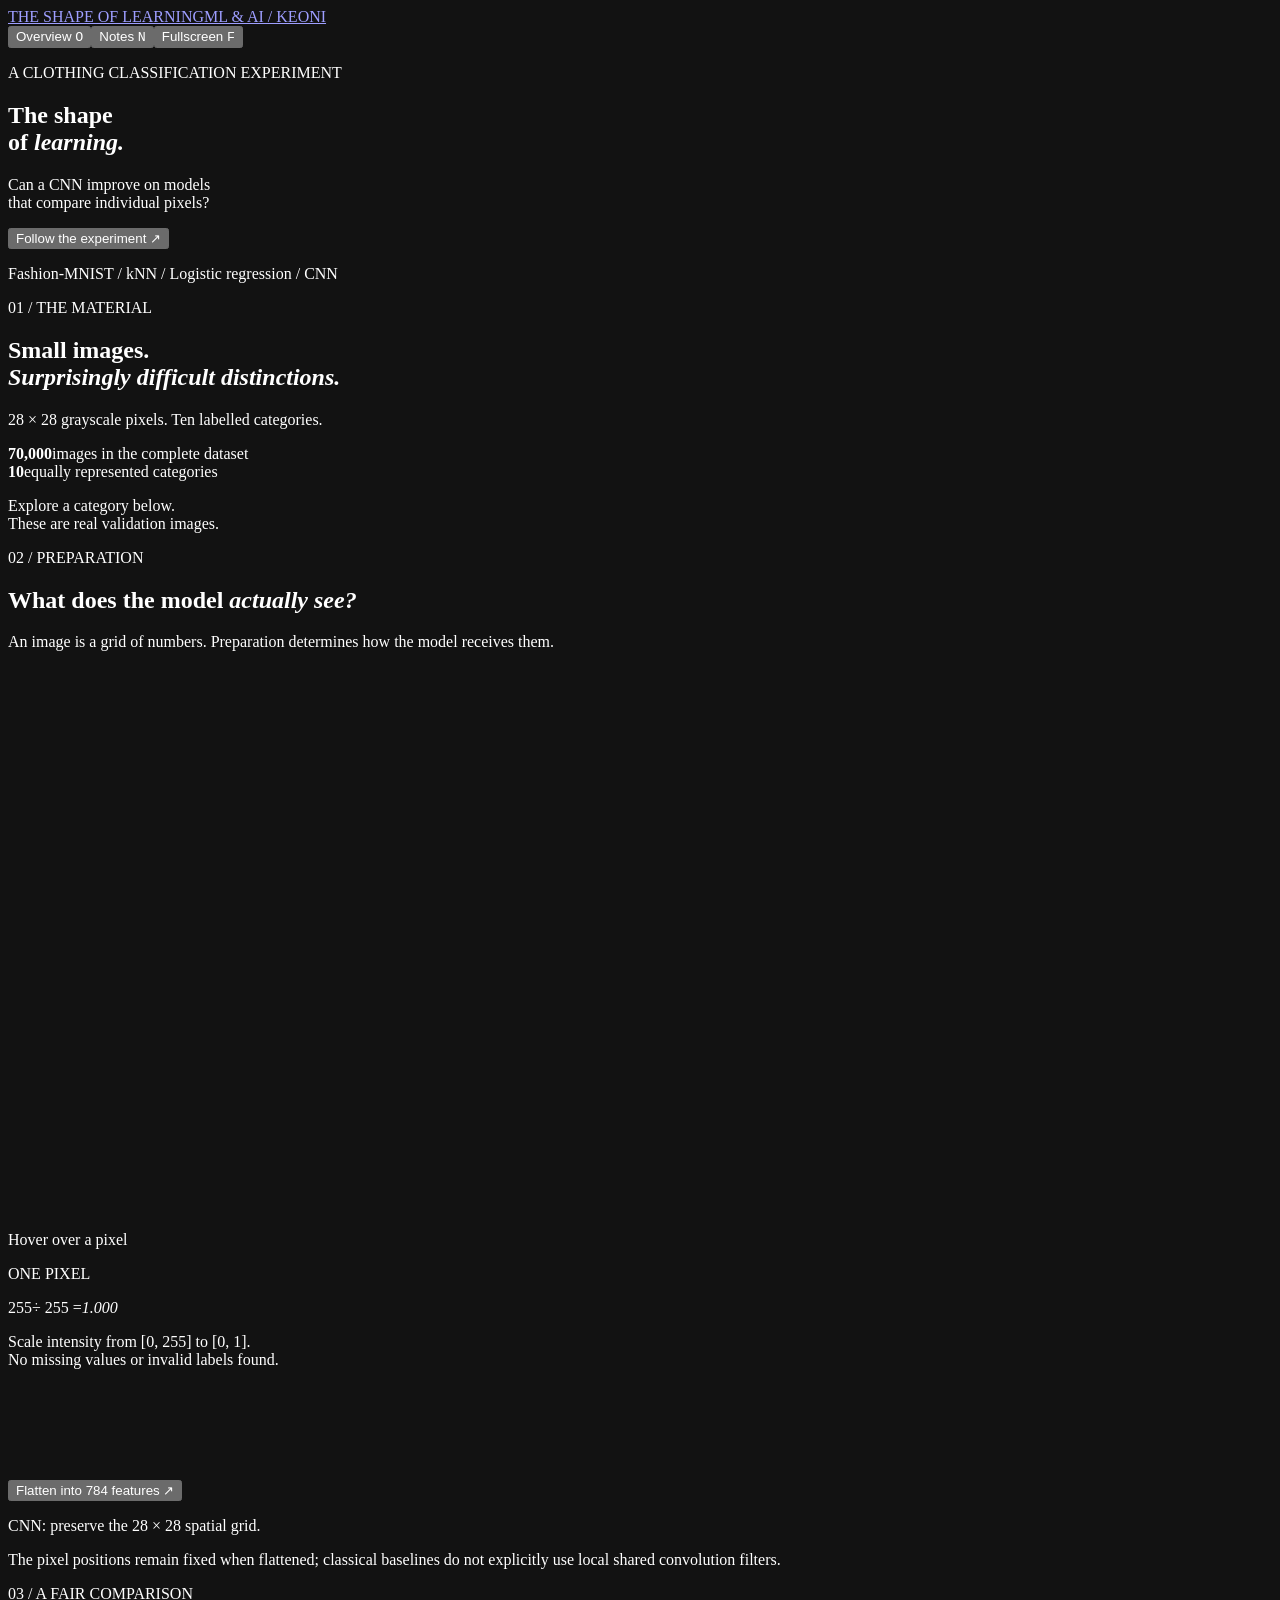
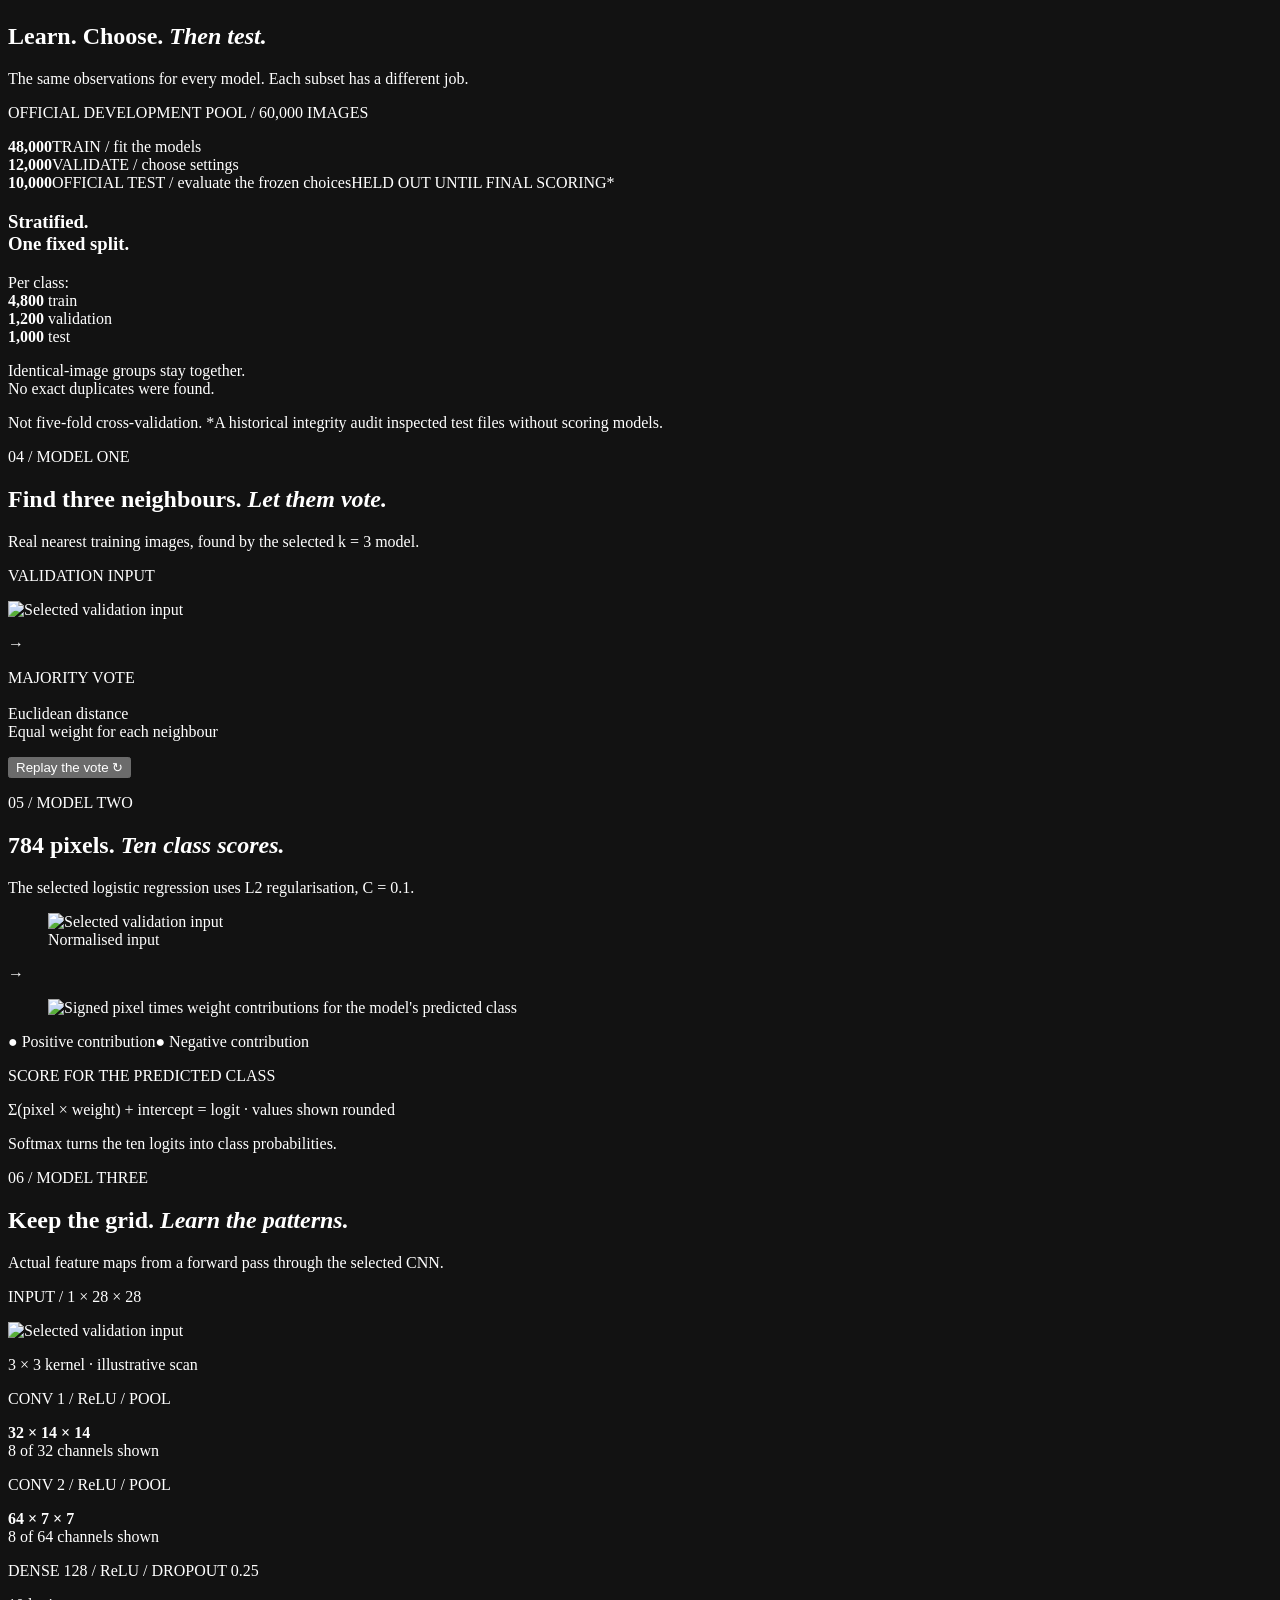
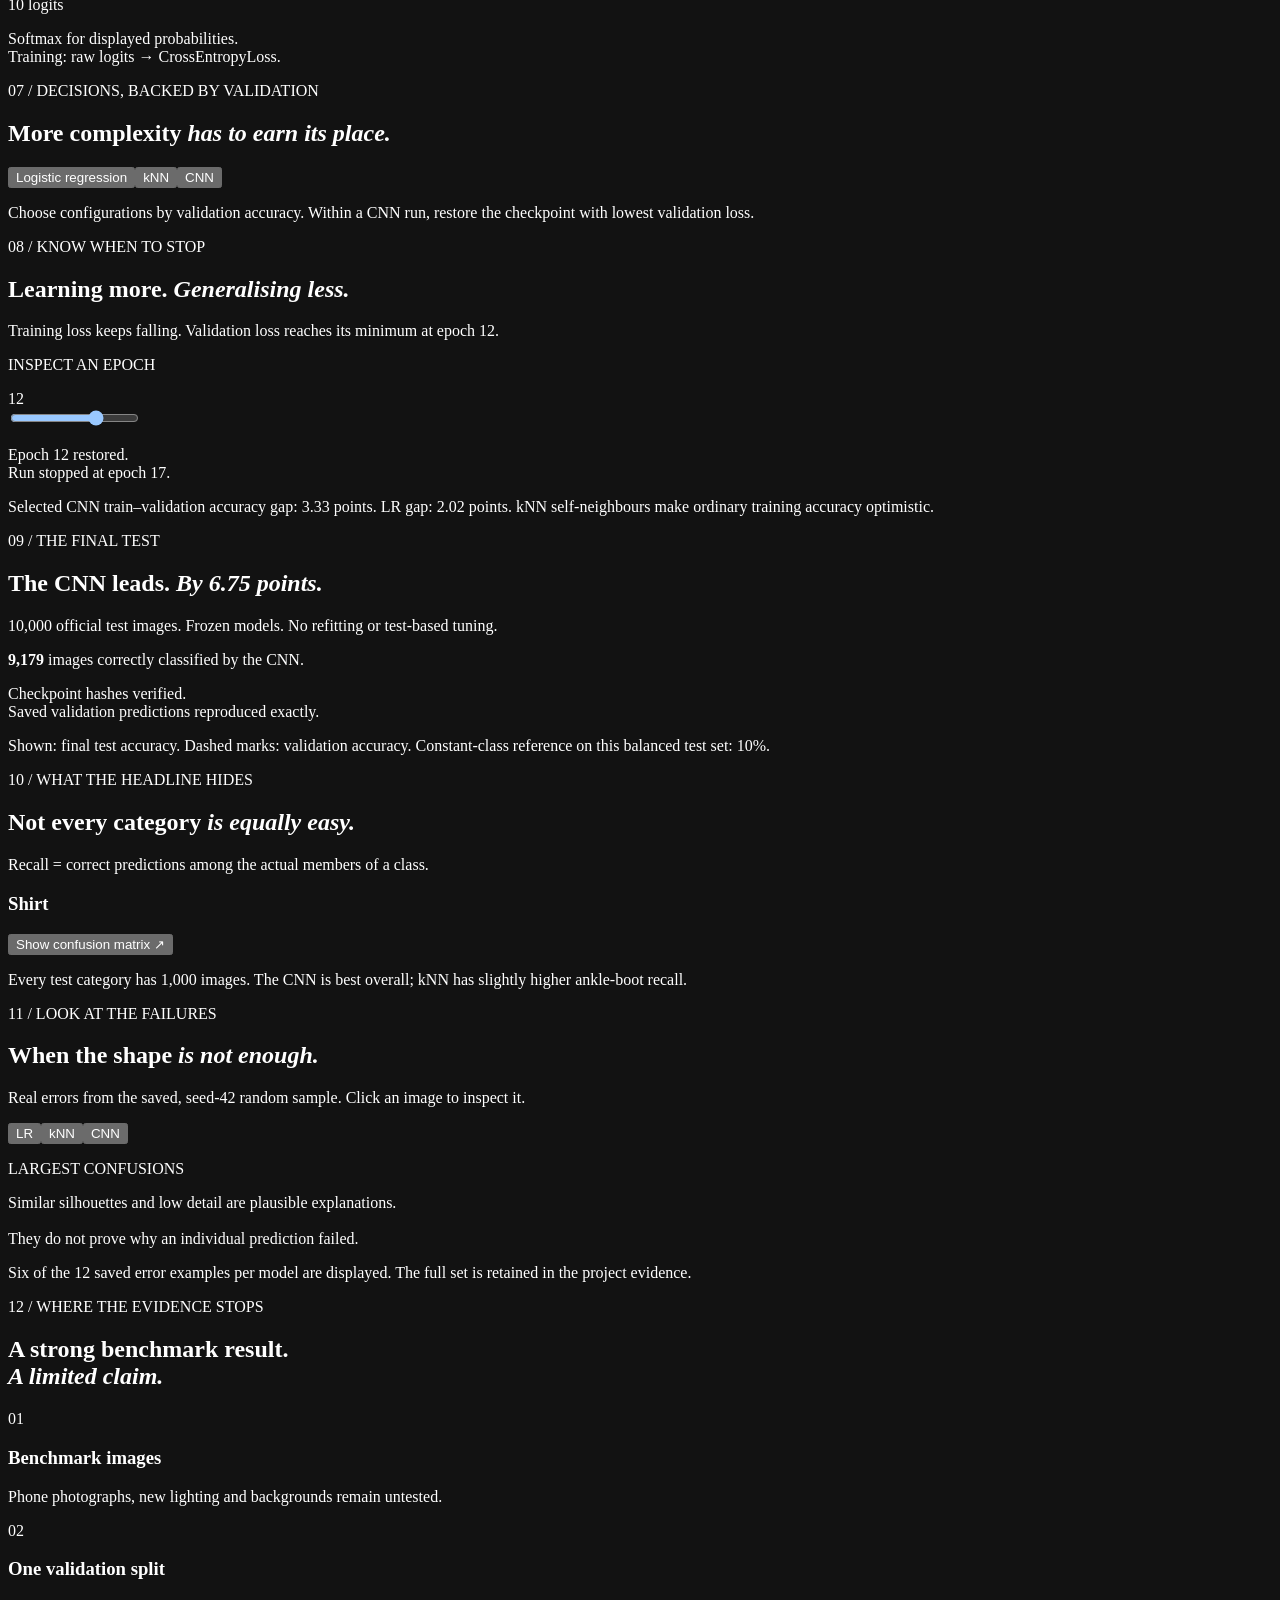
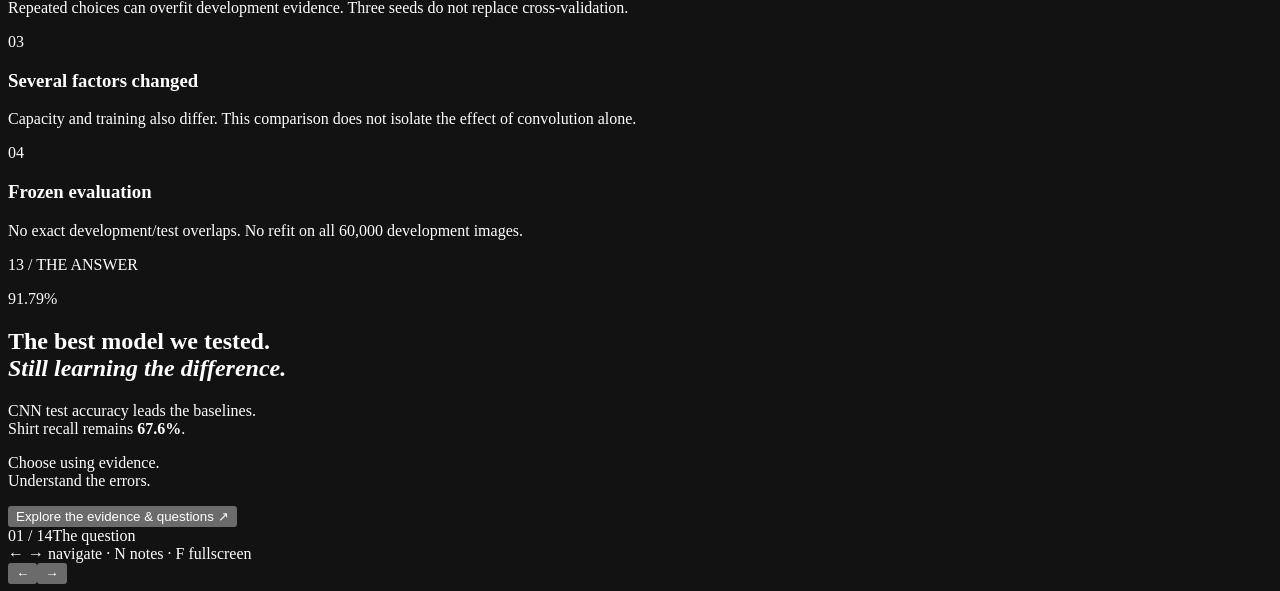
<file: presentation/html-v1/template.html>
<!doctype html>
<html lang="en">
<head>
<meta charset="utf-8"><meta name="viewport" content="width=device-width, initial-scale=1">
<meta name="color-scheme" content="dark">
<meta name="description" content="An interactive Fashion-MNIST project presentation, with real images and recorded outputs from kNN, logistic regression and a CNN.">
<title>The shape of learning — Fashion-MNIST</title>
<style>/* STYLES */</style>
</head>
<body>
<header class="masthead"><a href="#1" class="wordmark" aria-label="Return to the opening">THE SHAPE OF LEARNING<span>ML & AI / KEONI</span></a><div class="header-tools"><button id="overview-button" title="Scene overview (O)">Overview <kbd>O</kbd></button><button id="notes-button" title="Presenter notes (N)">Notes <kbd>N</kbd></button><button id="fullscreen-button" title="Fullscreen (F)">Fullscreen <kbd>F</kbd></button></div></header>
<main id="deck" aria-label="Project presentation">
<section class="scene hero" data-title="The question" data-time="50" aria-label="The question">
  <div class="hero-art" id="hero-art" aria-hidden="true"></div>
  <div class="hero-copy"><p class="eyebrow reveal">A CLOTHING CLASSIFICATION EXPERIMENT</p><h1 class="reveal">The shape<br>of <em>learning.</em></h1><p class="hero-question reveal">Can a CNN improve on models<br>that compare individual pixels?</p><button class="text-button reveal" data-next>Follow the experiment <span>↗</span></button></div>
  <p class="hero-foot">Fashion-MNIST / kNN / Logistic regression / CNN</p>
</section>
<section class="scene" data-title="The dataset" data-time="30" aria-label="The dataset">
  <div class="scene-heading"><p class="eyebrow">01 / THE MATERIAL</p><h2>Small images.<br><em>Surprisingly difficult distinctions.</em></h2><p>28 × 28 grayscale pixels. Ten labelled categories.</p></div>
  <div class="dataset-layout"><div class="dataset-wall" id="dataset-wall"></div><aside class="dataset-aside"><div class="stat"><strong>70,000</strong><span>images in the complete dataset</span></div><div class="stat"><strong>10</strong><span>equally represented categories</span></div><p>Explore a category below.<br>These are real validation images.</p></aside></div>
  <div class="class-selector" id="dataset-selector" aria-label="Dataset category"></div>
</section>
<section class="scene" data-title="Pixels and preprocessing" data-time="40" aria-label="Pixels and preprocessing">
  <div class="scene-heading"><p class="eyebrow">02 / PREPARATION</p><h2>What does the model <em>actually see?</em></h2><p>An image is a grid of numbers. Preparation determines how the model receives them.</p></div>
  <div class="pixels-layout"><div class="pixel-visual"><canvas id="pixel-canvas" width="560" height="560" aria-label="Enlarged validation image showing the 28 by 28 pixel grid"></canvas><div class="pixel-readout" id="pixel-readout">Hover over a pixel</div></div><div class="pixel-explanation"><p class="small-label">ONE PIXEL</p><div class="equation"><span id="pixel-raw">255</span><span class="operator">÷ 255 =</span><em id="pixel-scaled">1.000</em></div><p>Scale intensity from [0, 255] to [0, 1].<br>No missing values or invalid labels found.</p><div class="representation"><button id="representation-button" aria-pressed="false">Flatten into 784 features ↗</button><canvas id="vector-canvas" width="700" height="110" aria-label="784 normalised pixel values, arranged in row order"></canvas><p id="representation-label">CNN: preserve the 28 × 28 spatial grid.</p></div></div></div>
  <p class="scene-foot">The pixel positions remain fixed when flattened; classical baselines do not explicitly use local shared convolution filters.</p>
</section>
<section class="scene" data-title="The data split" data-time="40" aria-label="The data split">
  <div class="scene-heading"><p class="eyebrow">03 / A FAIR COMPARISON</p><h2>Learn. Choose. <em>Then test.</em></h2><p>The same observations for every model. Each subset has a different job.</p></div>
  <div class="split-layout"><div class="split-visual"><p class="small-label">OFFICIAL DEVELOPMENT POOL / 60,000 IMAGES</p><div class="split-track"><div class="train-track"><strong>48,000</strong><span>TRAIN / fit the models</span></div><div class="val-track"><strong>12,000</strong><span>VALIDATE / choose settings</span></div></div><div class="split-dots" id="split-dots" aria-hidden="true"></div><div class="test-track"><strong>10,000</strong><span>OFFICIAL TEST / evaluate the frozen choices</span><span class="test-lock">HELD OUT UNTIL FINAL SCORING*</span></div></div><aside class="split-aside"><h3>Stratified.<br>One fixed split.</h3><p>Per class:<br><b>4,800</b> train<br><b>1,200</b> validation<br><b>1,000</b> test</p><p>Identical-image groups stay together.<br>No exact duplicates were found.</p></aside></div>
  <p class="scene-foot">Not five-fold cross-validation. *A historical integrity audit inspected test files without scoring models.</p>
</section>
<section class="scene model-scene" data-title="kNN: a neighbourhood vote" data-time="65" aria-label="kNN model walkthrough">
  <div class="scene-heading"><p class="eyebrow">04 / MODEL ONE</p><h2>Find three neighbours. <em>Let them vote.</em></h2><p>Real nearest training images, found by the selected k = 3 model.</p></div>
  <div class="knn-layout"><div class="query-block"><p class="small-label">VALIDATION INPUT</p><img class="model-input" id="knn-input" alt="Selected validation input"><p class="example-label" id="knn-input-label"></p></div><div class="flow-arrow" aria-hidden="true">→</div><div class="neighbours" id="neighbours"></div><div class="vote-result"><p class="small-label">MAJORITY VOTE</p><h3 id="knn-result"></h3><div id="knn-votes"></div><p>Euclidean distance<br>Equal weight for each neighbour</p><button class="text-button replay-button" data-replay="knn">Replay the vote ↻</button></div></div>
  <div class="model-footer"><div class="demo-selector" data-demo-selector aria-label="Select validation example"></div><p class="recorded-label" data-demo-label></p></div>
</section>
<section class="scene model-scene" data-title="Logistic regression: weighted pixels" data-time="65" aria-label="Logistic regression model walkthrough">
  <div class="scene-heading"><p class="eyebrow">05 / MODEL TWO</p><h2>784 pixels. <em>Ten class scores.</em></h2><p>The selected logistic regression uses L2 regularisation, C = 0.1.</p></div>
  <div class="lr-layout"><div class="lr-images"><figure><img class="model-input" id="lr-input" alt="Selected validation input"><figcaption>Normalised input</figcaption></figure><span class="flow-arrow" aria-hidden="true">→</span><figure><img class="model-input" id="lr-heat" alt="Signed pixel times weight contributions for the model's predicted class"><figcaption id="lr-heat-label"></figcaption></figure><p class="heat-legend"><span>● Positive contribution</span><span>● Negative contribution</span></p></div><div class="lr-calculation"><p class="small-label">SCORE FOR THE PREDICTED CLASS</p><div class="score-equation" id="lr-equation"></div><p>Σ(pixel × weight) + intercept = logit · values shown rounded</p><div class="probabilities" id="lr-probabilities" aria-label="Largest logistic regression class probabilities"></div><p class="micro">Softmax turns the ten logits into class probabilities.</p></div></div>
  <div class="model-footer"><div class="demo-selector" data-demo-selector aria-label="Select validation example"></div><p class="recorded-label" data-demo-label></p></div>
</section>
<section class="scene model-scene" data-title="CNN: learned image patterns" data-time="95" aria-label="CNN model walkthrough">
  <div class="scene-heading"><p class="eyebrow">06 / MODEL THREE</p><h2>Keep the grid. <em>Learn the patterns.</em></h2><p>Actual feature maps from a forward pass through the selected CNN.</p></div>
  <div class="cnn-pipeline"><div class="cnn-input-stage"><p class="small-label">INPUT / 1 × 28 × 28</p><div class="scan-image"><img id="cnn-input" alt="Selected validation input"><div class="scan-window" aria-hidden="true"></div></div><p>3 × 3 kernel · illustrative scan</p></div><div class="feature-stage"><p class="small-label">CONV 1 / ReLU / POOL</p><div class="feature-grid" id="cnn-maps-1"></div><p><b>32 × 14 × 14</b><br>8 of 32 channels shown</p></div><div class="feature-stage"><p class="small-label">CONV 2 / ReLU / POOL</p><div class="feature-grid" id="cnn-maps-2"></div><p><b>64 × 7 × 7</b><br>8 of 64 channels shown</p></div><div class="cnn-output"><p class="small-label">DENSE 128 / ReLU / DROPOUT 0.25</p><div class="dense-label">10 <span>logits</span></div><div id="cnn-probabilities" class="probabilities"></div><p class="micro">Softmax for displayed probabilities.<br>Training: raw logits → CrossEntropyLoss.</p></div></div>
  <div class="model-footer"><div class="demo-selector" data-demo-selector aria-label="Select validation example"></div><p class="recorded-label" data-demo-label></p></div>
</section>
<section class="scene" data-title="Choosing settings" data-time="65" aria-label="Hyperparameter and architecture selection">
  <div class="scene-heading"><p class="eyebrow">07 / DECISIONS, BACKED BY VALIDATION</p><h2>More complexity <em>has to earn its place.</em></h2></div>
  <div class="tuning-tabs" role="group" aria-label="Choose model experiments"><button data-tuning="lr" aria-pressed="true">Logistic regression</button><button data-tuning="knn" aria-pressed="false">kNN</button><button data-tuning="cnn" aria-pressed="false">CNN</button></div>
  <div class="tuning-layout"><div class="tuning-chart" id="tuning-chart"></div><aside id="tuning-explanation"></aside></div>
  <p class="scene-foot">Choose configurations by validation accuracy. Within a CNN run, restore the checkpoint with lowest validation loss.</p>
</section>
<section class="scene" data-title="Learning and overfitting" data-time="55" aria-label="CNN learning curves">
  <div class="scene-heading"><p class="eyebrow">08 / KNOW WHEN TO STOP</p><h2>Learning more. <em>Generalising less.</em></h2><p>Training loss keeps falling. Validation loss reaches its minimum at epoch 12.</p></div>
  <div class="learning-layout"><div id="learning-chart" class="learning-chart"></div><aside class="epoch-details"><p class="small-label">INSPECT AN EPOCH</p><div class="epoch-number" id="epoch-number">12</div><input id="epoch-slider" type="range" min="1" max="17" value="12" aria-label="Inspect training epoch"><div id="epoch-metrics"></div><p class="micro">Epoch 12 restored.<br>Run stopped at epoch 17.</p></aside></div>
  <p class="scene-foot">Selected CNN train–validation accuracy gap: 3.33 points. LR gap: 2.02 points. kNN self-neighbours make ordinary training accuracy optimistic.</p>
</section>
<section class="scene" data-title="Final results" data-time="60" aria-label="Final test performance">
  <div class="scene-heading"><p class="eyebrow">09 / THE FINAL TEST</p><h2>The CNN leads. <em>By 6.75 points.</em></h2><p>10,000 official test images. Frozen models. No refitting or test-based tuning.</p></div>
  <div class="results" id="results"></div>
  <div class="results-bottom"><p><b>9,179</b> images correctly classified by the CNN.</p><p>Checkpoint hashes verified.<br>Saved validation predictions reproduced exactly.</p></div>
  <p class="scene-foot">Shown: final test accuracy. Dashed marks: validation accuracy. Constant-class reference on this balanced test set: 10%.</p>
</section>
<section class="scene" data-title="Beyond overall accuracy" data-time="55" aria-label="Per-class recall and confusion matrix">
  <div class="scene-heading"><p class="eyebrow">10 / WHAT THE HEADLINE HIDES</p><h2>Not every category <em>is equally easy.</em></h2><p>Recall = correct predictions among the actual members of a class.</p></div>
  <div class="class-analysis"><div class="class-list" id="analysis-classes" aria-label="Choose a category"></div><div class="class-detail"><div class="class-detail-header"><h3 id="analysis-title">Shirt</h3><button id="matrix-toggle" aria-pressed="false">Show confusion matrix ↗</button></div><div id="recall-bars"></div><div class="matrix-wrap" id="matrix-wrap" hidden></div><p id="class-takeaway"></p></div></div>
  <p class="scene-foot">Every test category has 1,000 images. The CNN is best overall; kNN has slightly higher ankle-boot recall.</p>
</section>
<section class="scene" data-title="The mistakes" data-time="65" aria-label="Sampled test classification errors">
  <div class="scene-heading"><p class="eyebrow">11 / LOOK AT THE FAILURES</p><h2>When the shape <em>is not enough.</em></h2><p>Real errors from the saved, seed-42 random sample. Click an image to inspect it.</p></div>
  <div class="errors-layout"><div class="error-grid" id="error-grid"></div><aside class="error-aside"><div class="error-models" role="group" aria-label="Choose error examples"><button data-error-model="Logistic regression" aria-pressed="false">LR</button><button data-error-model="kNN" aria-pressed="false">kNN</button><button data-error-model="CNN" aria-pressed="true">CNN</button></div><p class="small-label">LARGEST CONFUSIONS</p><div id="confusion-list"></div><p>Similar silhouettes and low detail are plausible explanations.<br><br>They do not prove why an individual prediction failed.</p></aside></div>
  <p class="scene-foot">Six of the 12 saved error examples per model are displayed. The full set is retained in the project evidence.</p>
</section>
<section class="scene" data-title="Limitations" data-time="50" aria-label="Limitations of the experiment">
  <div class="scene-heading"><p class="eyebrow">12 / WHERE THE EVIDENCE STOPS</p><h2>A strong benchmark result.<br><em>A limited claim.</em></h2></div>
  <div class="limits-list"><div><span>01</span><h3>Benchmark images</h3><p>Phone photographs, new lighting and backgrounds remain untested.</p></div><div><span>02</span><h3>One validation split</h3><p>Repeated choices can overfit development evidence. Three seeds do not replace cross-validation.</p></div><div><span>03</span><h3>Several factors changed</h3><p>Capacity and training also differ. This comparison does not isolate the effect of convolution alone.</p></div><div><span>04</span><h3>Frozen evaluation</h3><p>No exact development/test overlaps. No refit on all 60,000 development images.</p></div></div>
</section>
<section class="scene conclusion" data-title="The conclusion" data-time="35" aria-label="Conclusions">
  <p class="eyebrow">13 / THE ANSWER</p><div class="conclusion-number">91.79<span>%</span></div><h2>The best model we tested.<br><em>Still learning the difference.</em></h2><div class="conclusion-bottom"><p>CNN test accuracy leads the baselines.<br>Shirt recall remains <b>67.6%</b>.</p><p>Choose using evidence.<br>Understand the errors.</p></div><button class="text-button" id="evidence-button">Explore the evidence & questions ↗</button>
</section>
</main>
<footer class="navigation"><div class="chapter-info"><span id="scene-counter">01 / 14</span><span id="scene-title">The question</span></div><div class="nav-hint">← → navigate <span>·</span> N notes <span>·</span> F fullscreen</div><div class="nav-controls"><button id="previous" aria-label="Previous scene">←</button><button id="next" aria-label="Next scene">→</button></div><div id="progress" class="progress" role="progressbar" aria-label="Presentation progress" aria-valuemin="1" aria-valuemax="14" aria-valuenow="1"><span></span></div></footer>
<dialog id="overview-dialog" aria-labelledby="overview-title"><button class="close-dialog" data-close aria-label="Close overview">×</button><p class="eyebrow">THE EXPERIMENT / ABOUT 14 MINUTES</p><h2 id="overview-title">Choose a scene.</h2><div class="overview-grid" id="overview-grid"></div></dialog>
<dialog id="notes-dialog" aria-labelledby="notes-title"><button class="close-dialog" data-close aria-label="Close notes">×</button><p class="eyebrow" id="notes-time"></p><h2 id="notes-title">Presenter notes</h2><div id="notes-content"></div><button class="text-button" id="notes-evidence">Sources & technical details ↗</button></dialog>
<dialog id="evidence-dialog" aria-labelledby="evidence-title"><button class="close-dialog" data-close aria-label="Close evidence">×</button><p class="eyebrow">BACKUP / NOT PART OF THE TIMED TALK</p><h2 id="evidence-title">Evidence, not just effects.</h2><div id="evidence-content"></div></dialog>
<dialog id="image-dialog" aria-labelledby="image-title"><button class="close-dialog" data-close aria-label="Close image">×</button><h2 id="image-title"></h2><img id="image-detail" alt=""><p id="image-description"></p></dialog>
<div id="status" class="sr-only" role="status" aria-live="polite"></div>
<script id="project-data" type="application/json">/* DATA */</script>
<script>/* SCRIPT */</script>
</body>
</html>
</file>
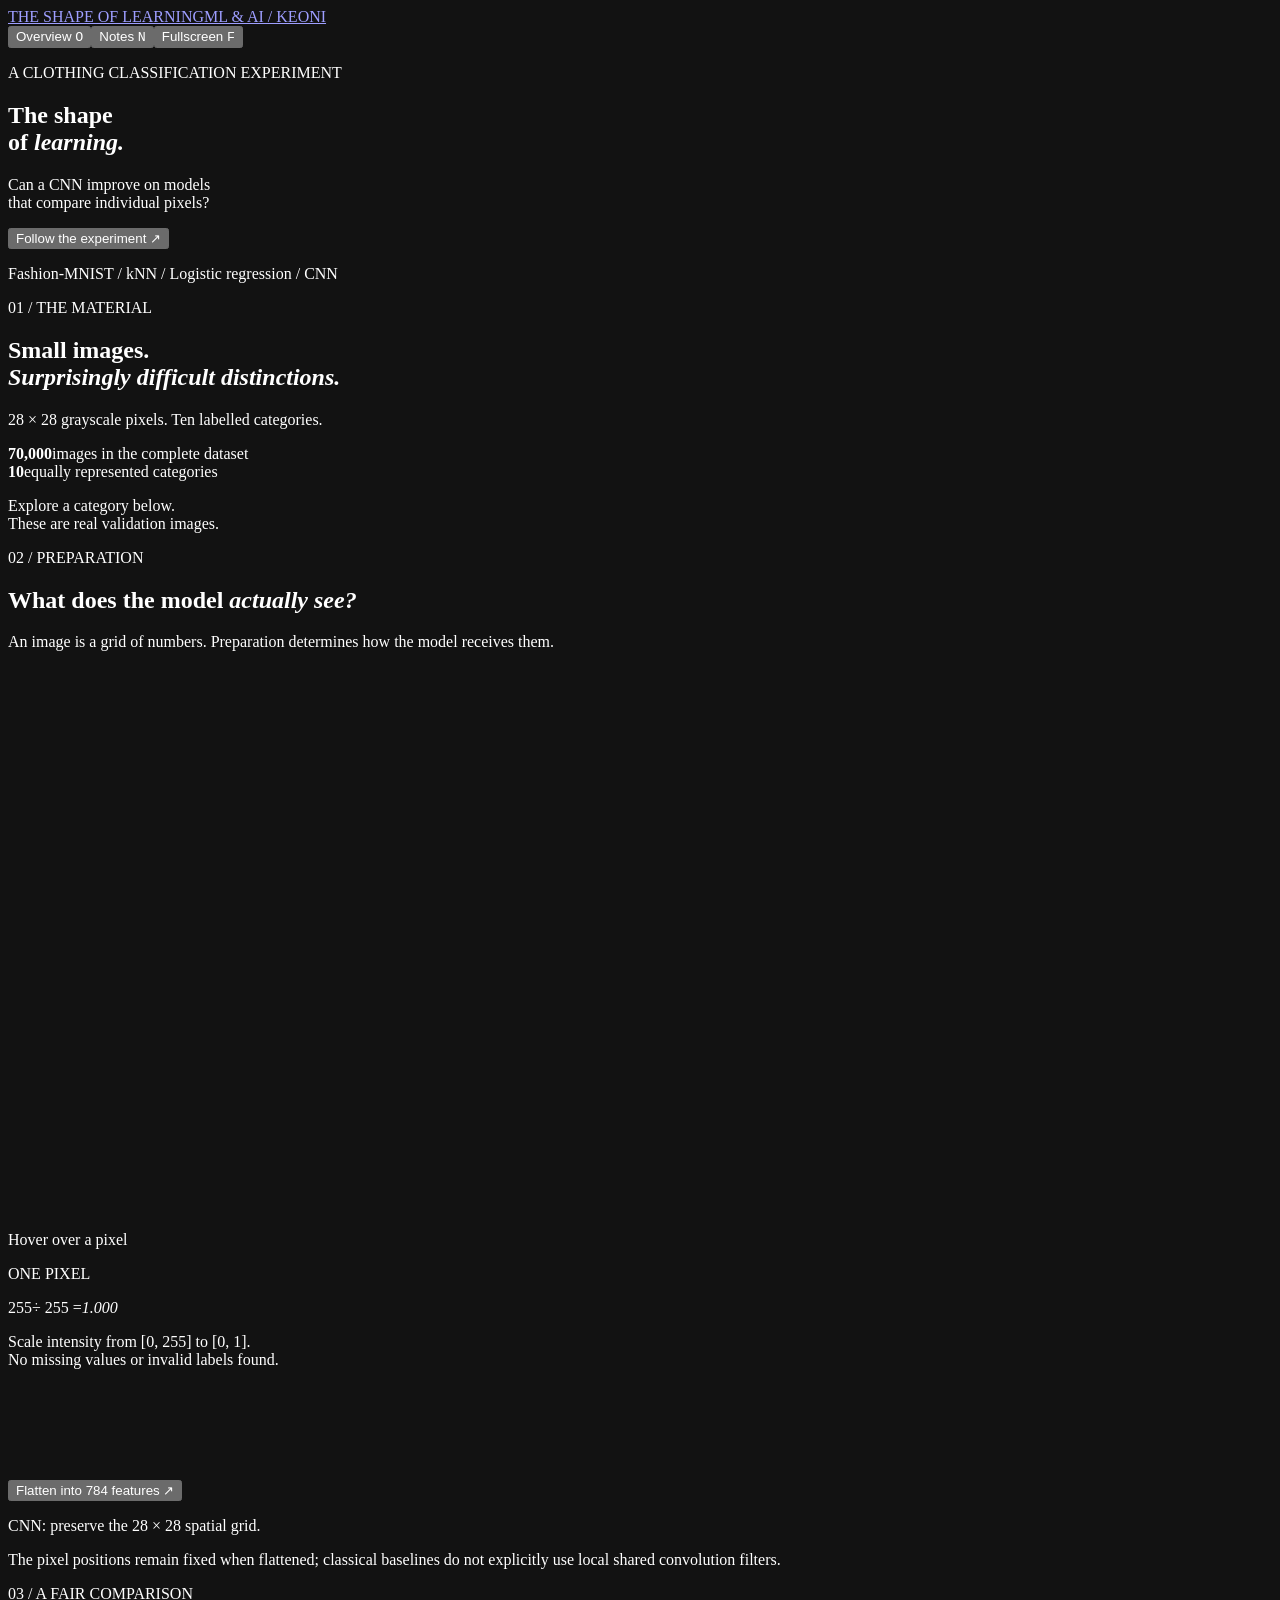
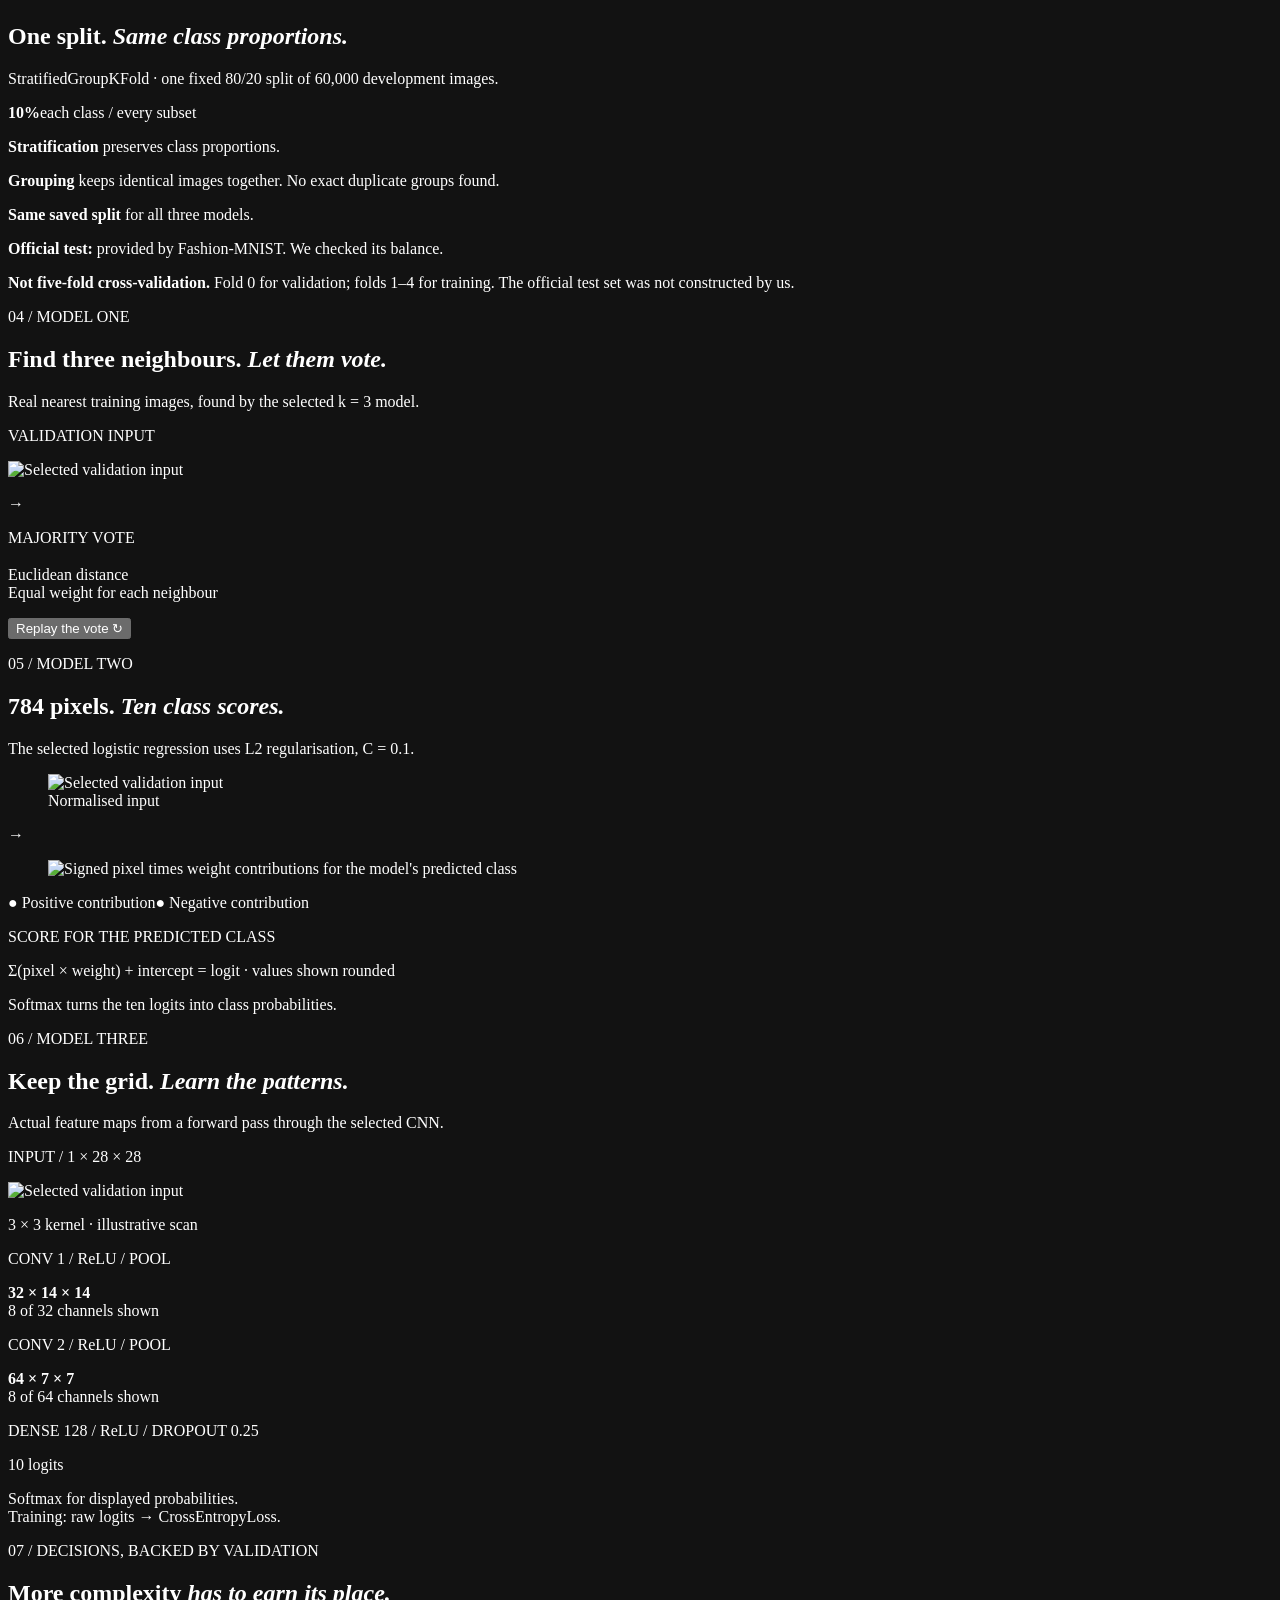
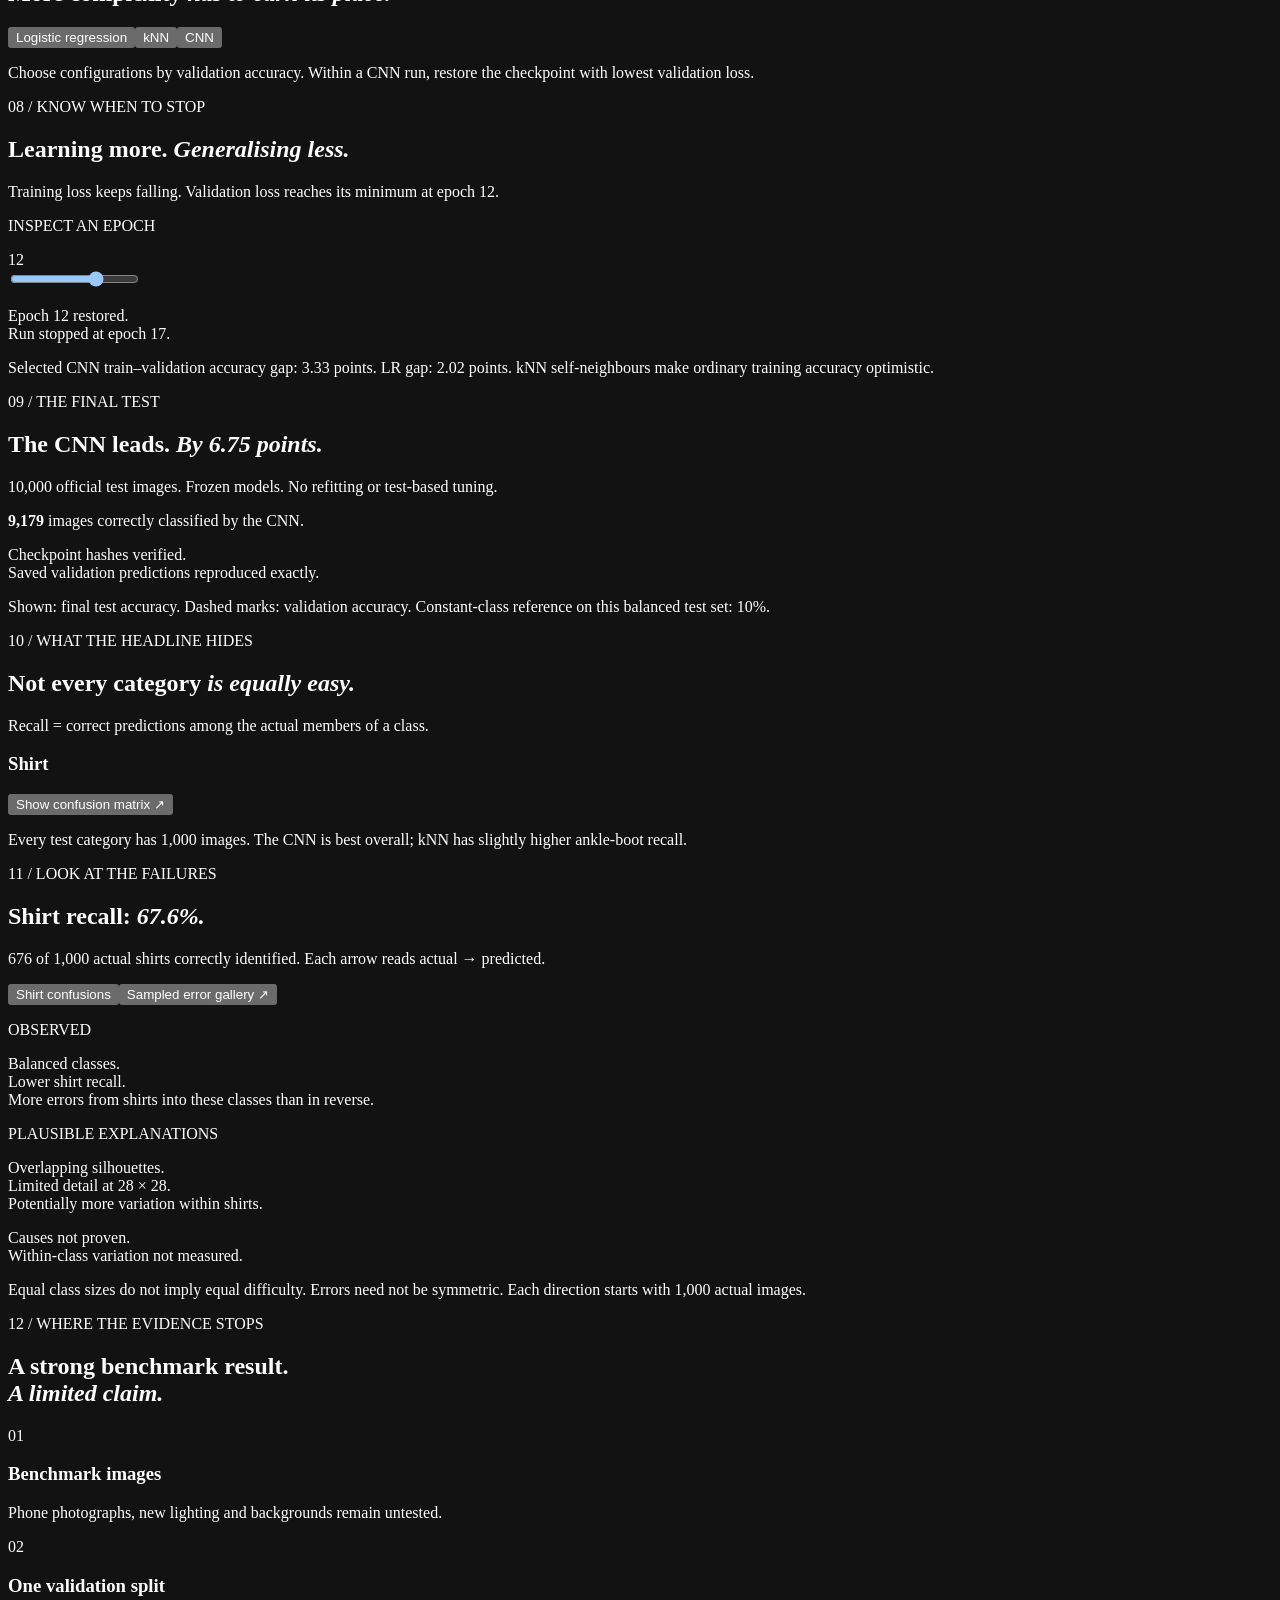
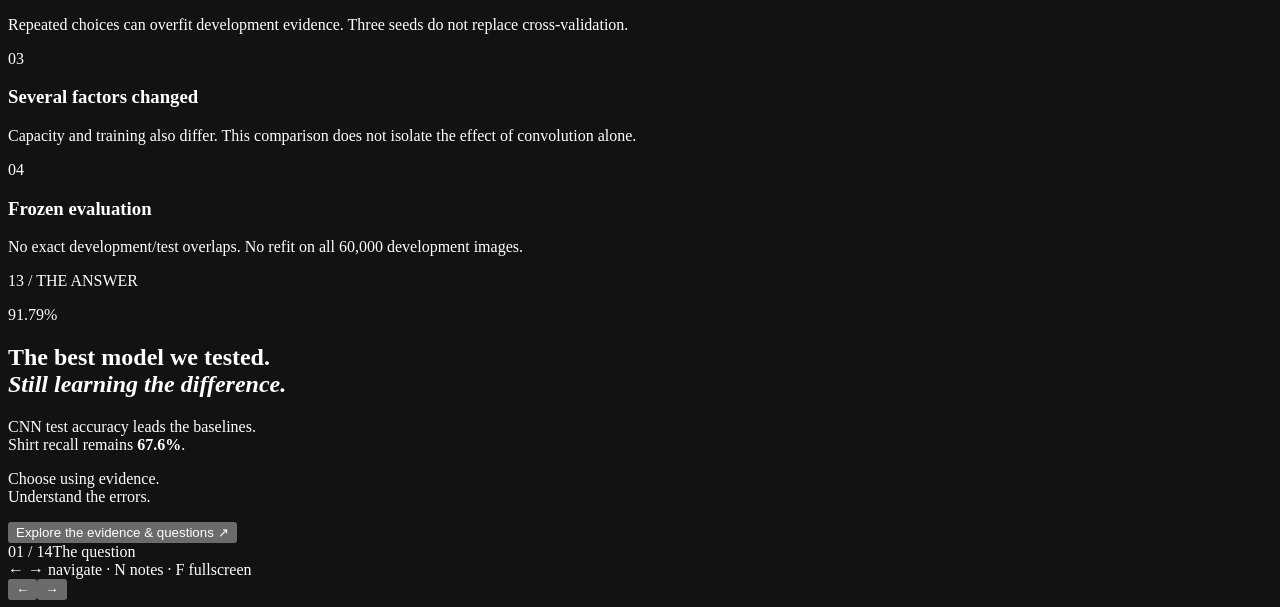
<file: presentation/html-v2/template.html>
<!doctype html>
<html lang="en">
<head>
<meta charset="utf-8"><meta name="viewport" content="width=device-width, initial-scale=1">
<meta name="color-scheme" content="dark">
<meta name="description" content="An interactive Fashion-MNIST project presentation, with real images and recorded outputs from kNN, logistic regression and a CNN.">
<title>The shape of learning — Fashion-MNIST</title>
<style>/* STYLES */</style>
</head>
<body>
<header class="masthead"><a href="#1" class="wordmark" aria-label="Return to the opening">THE SHAPE OF LEARNING<span>ML & AI / KEONI</span></a><div class="header-tools"><button id="overview-button" title="Scene overview (O)">Overview <kbd>O</kbd></button><button id="notes-button" title="Presenter notes (N)">Notes <kbd>N</kbd></button><button id="fullscreen-button" title="Fullscreen (F)">Fullscreen <kbd>F</kbd></button></div></header>
<main id="deck" aria-label="Project presentation">
<section class="scene hero" data-title="The question" data-time="50" aria-label="The question">
  <div class="hero-art" id="hero-art" aria-hidden="true"></div>
  <div class="hero-copy"><p class="eyebrow reveal">A CLOTHING CLASSIFICATION EXPERIMENT</p><h1 class="reveal">The shape<br>of <em>learning.</em></h1><p class="hero-question reveal">Can a CNN improve on models<br>that compare individual pixels?</p><button class="text-button reveal" data-next>Follow the experiment <span>↗</span></button></div>
  <p class="hero-foot">Fashion-MNIST / kNN / Logistic regression / CNN</p>
</section>
<section class="scene" data-title="The dataset" data-time="30" aria-label="The dataset">
  <div class="scene-heading"><p class="eyebrow">01 / THE MATERIAL</p><h2>Small images.<br><em>Surprisingly difficult distinctions.</em></h2><p>28 × 28 grayscale pixels. Ten labelled categories.</p></div>
  <div class="dataset-layout"><div class="dataset-wall" id="dataset-wall"></div><aside class="dataset-aside"><div class="stat"><strong>70,000</strong><span>images in the complete dataset</span></div><div class="stat"><strong>10</strong><span>equally represented categories</span></div><p>Explore a category below.<br>These are real validation images.</p></aside></div>
  <div class="class-selector" id="dataset-selector" aria-label="Dataset category"></div>
</section>
<section class="scene" data-title="Pixels and preprocessing" data-time="40" aria-label="Pixels and preprocessing">
  <div class="scene-heading"><p class="eyebrow">02 / PREPARATION</p><h2>What does the model <em>actually see?</em></h2><p>An image is a grid of numbers. Preparation determines how the model receives them.</p></div>
  <div class="pixels-layout"><div class="pixel-visual"><canvas id="pixel-canvas" width="560" height="560" aria-label="Enlarged validation image showing the 28 by 28 pixel grid"></canvas><div class="pixel-readout" id="pixel-readout">Hover over a pixel</div></div><div class="pixel-explanation"><p class="small-label">ONE PIXEL</p><div class="equation"><span id="pixel-raw">255</span><span class="operator">÷ 255 =</span><em id="pixel-scaled">1.000</em></div><p>Scale intensity from [0, 255] to [0, 1].<br>No missing values or invalid labels found.</p><div class="representation"><button id="representation-button" aria-pressed="false">Flatten into 784 features ↗</button><canvas id="vector-canvas" width="700" height="110" aria-label="784 normalised pixel values, arranged in row order"></canvas><p id="representation-label">CNN: preserve the 28 × 28 spatial grid.</p></div></div></div>
  <p class="scene-foot">The pixel positions remain fixed when flattened; classical baselines do not explicitly use local shared convolution filters.</p>
</section>
<section class="scene" data-title="The data split" data-time="65" aria-label="Stratification and the saved data split">
  <div class="scene-heading"><p class="eyebrow">03 / A FAIR COMPARISON</p><h2>One split. <em>Same class proportions.</em></h2><p>StratifiedGroupKFold · one fixed 80/20 split of 60,000 development images.</p></div>
  <div class="stratification-layout"><div class="balance-visual"><div class="fold-strip" id="fold-strip" aria-label="Fold zero used for validation, the other four for training"></div><div id="balance-breakdown" class="balance-breakdown"></div><p id="balance-detail" class="balance-detail" aria-live="polite"></p></div><aside class="stratification-facts"><div class="balance-ten"><strong>10%</strong><span>each class / every subset</span></div><p><b>Stratification</b> preserves class proportions.</p><p><b>Grouping</b> keeps identical images together. No exact duplicate groups found.</p><p><b>Same saved split</b> for all three models.</p><p><b>Official test:</b> provided by Fashion-MNIST. We checked its balance.</p></aside></div>
  <p class="scene-foot"><b>Not five-fold cross-validation.</b> Fold 0 for validation; folds 1–4 for training. The official test set was not constructed by us.</p>
</section>
<section class="scene model-scene" data-title="kNN: a neighbourhood vote" data-time="65" aria-label="kNN model walkthrough">
  <div class="scene-heading"><p class="eyebrow">04 / MODEL ONE</p><h2>Find three neighbours. <em>Let them vote.</em></h2><p>Real nearest training images, found by the selected k = 3 model.</p></div>
  <div class="knn-layout"><div class="query-block"><p class="small-label">VALIDATION INPUT</p><img class="model-input" id="knn-input" alt="Selected validation input"><p class="example-label" id="knn-input-label"></p></div><div class="flow-arrow" aria-hidden="true">→</div><div class="neighbours" id="neighbours"></div><div class="vote-result"><p class="small-label">MAJORITY VOTE</p><h3 id="knn-result"></h3><div id="knn-votes"></div><p>Euclidean distance<br>Equal weight for each neighbour</p><button class="text-button replay-button" data-replay="knn">Replay the vote ↻</button></div></div>
  <div class="model-footer"><div class="demo-selector" data-demo-selector aria-label="Select validation example"></div><p class="recorded-label" data-demo-label></p></div>
</section>
<section class="scene model-scene" data-title="Logistic regression: weighted pixels" data-time="65" aria-label="Logistic regression model walkthrough">
  <div class="scene-heading"><p class="eyebrow">05 / MODEL TWO</p><h2>784 pixels. <em>Ten class scores.</em></h2><p>The selected logistic regression uses L2 regularisation, C = 0.1.</p></div>
  <div class="lr-layout"><div class="lr-images"><figure><img class="model-input" id="lr-input" alt="Selected validation input"><figcaption>Normalised input</figcaption></figure><span class="flow-arrow" aria-hidden="true">→</span><figure><img class="model-input" id="lr-heat" alt="Signed pixel times weight contributions for the model's predicted class"><figcaption id="lr-heat-label"></figcaption></figure><p class="heat-legend"><span>● Positive contribution</span><span>● Negative contribution</span></p></div><div class="lr-calculation"><p class="small-label">SCORE FOR THE PREDICTED CLASS</p><div class="score-equation" id="lr-equation"></div><p>Σ(pixel × weight) + intercept = logit · values shown rounded</p><div class="probabilities" id="lr-probabilities" aria-label="Largest logistic regression class probabilities"></div><p class="micro">Softmax turns the ten logits into class probabilities.</p></div></div>
  <div class="model-footer"><div class="demo-selector" data-demo-selector aria-label="Select validation example"></div><p class="recorded-label" data-demo-label></p></div>
</section>
<section class="scene model-scene" data-title="CNN: learned image patterns" data-time="95" aria-label="CNN model walkthrough">
  <div class="scene-heading"><p class="eyebrow">06 / MODEL THREE</p><h2>Keep the grid. <em>Learn the patterns.</em></h2><p>Actual feature maps from a forward pass through the selected CNN.</p></div>
  <div class="cnn-pipeline"><div class="cnn-input-stage"><p class="small-label">INPUT / 1 × 28 × 28</p><div class="scan-image"><img id="cnn-input" alt="Selected validation input"><div class="scan-window" aria-hidden="true"></div></div><p>3 × 3 kernel · illustrative scan</p></div><div class="feature-stage"><p class="small-label">CONV 1 / ReLU / POOL</p><div class="feature-grid" id="cnn-maps-1"></div><p><b>32 × 14 × 14</b><br>8 of 32 channels shown</p></div><div class="feature-stage"><p class="small-label">CONV 2 / ReLU / POOL</p><div class="feature-grid" id="cnn-maps-2"></div><p><b>64 × 7 × 7</b><br>8 of 64 channels shown</p></div><div class="cnn-output"><p class="small-label">DENSE 128 / ReLU / DROPOUT 0.25</p><div class="dense-label">10 <span>logits</span></div><div id="cnn-probabilities" class="probabilities"></div><p class="micro">Softmax for displayed probabilities.<br>Training: raw logits → CrossEntropyLoss.</p></div></div>
  <div class="model-footer"><div class="demo-selector" data-demo-selector aria-label="Select validation example"></div><p class="recorded-label" data-demo-label></p></div>
</section>
<section class="scene" data-title="Choosing settings" data-time="65" aria-label="Hyperparameter and architecture selection">
  <div class="scene-heading"><p class="eyebrow">07 / DECISIONS, BACKED BY VALIDATION</p><h2>More complexity <em>has to earn its place.</em></h2></div>
  <div class="tuning-tabs" role="group" aria-label="Choose model experiments"><button data-tuning="lr" aria-pressed="true">Logistic regression</button><button data-tuning="knn" aria-pressed="false">kNN</button><button data-tuning="cnn" aria-pressed="false">CNN</button></div>
  <div class="tuning-layout"><div class="tuning-chart" id="tuning-chart"></div><aside id="tuning-explanation"></aside></div>
  <p class="scene-foot">Choose configurations by validation accuracy. Within a CNN run, restore the checkpoint with lowest validation loss.</p>
</section>
<section class="scene" data-title="Learning and overfitting" data-time="55" aria-label="CNN learning curves">
  <div class="scene-heading"><p class="eyebrow">08 / KNOW WHEN TO STOP</p><h2>Learning more. <em>Generalising less.</em></h2><p>Training loss keeps falling. Validation loss reaches its minimum at epoch 12.</p></div>
  <div class="learning-layout"><div id="learning-chart" class="learning-chart"></div><aside class="epoch-details"><p class="small-label">INSPECT AN EPOCH</p><div class="epoch-number" id="epoch-number">12</div><input id="epoch-slider" type="range" min="1" max="17" value="12" aria-label="Inspect training epoch"><div id="epoch-metrics"></div><p class="micro">Epoch 12 restored.<br>Run stopped at epoch 17.</p></aside></div>
  <p class="scene-foot">Selected CNN train–validation accuracy gap: 3.33 points. LR gap: 2.02 points. kNN self-neighbours make ordinary training accuracy optimistic.</p>
</section>
<section class="scene" data-title="Final results" data-time="60" aria-label="Final test performance">
  <div class="scene-heading"><p class="eyebrow">09 / THE FINAL TEST</p><h2>The CNN leads. <em>By 6.75 points.</em></h2><p>10,000 official test images. Frozen models. No refitting or test-based tuning.</p></div>
  <div class="results" id="results"></div>
  <div class="results-bottom"><p><b>9,179</b> images correctly classified by the CNN.</p><p>Checkpoint hashes verified.<br>Saved validation predictions reproduced exactly.</p></div>
  <p class="scene-foot">Shown: final test accuracy. Dashed marks: validation accuracy. Constant-class reference on this balanced test set: 10%.</p>
</section>
<section class="scene" data-title="Beyond overall accuracy" data-time="55" aria-label="Per-class recall and confusion matrix">
  <div class="scene-heading"><p class="eyebrow">10 / WHAT THE HEADLINE HIDES</p><h2>Not every category <em>is equally easy.</em></h2><p>Recall = correct predictions among the actual members of a class.</p></div>
  <div class="class-analysis"><div class="class-list" id="analysis-classes" aria-label="Choose a category"></div><div class="class-detail"><div class="class-detail-header"><h3 id="analysis-title">Shirt</h3><button id="matrix-toggle" aria-pressed="false">Show confusion matrix ↗</button></div><div id="recall-bars"></div><div class="matrix-wrap" id="matrix-wrap" hidden></div><p id="class-takeaway"></p></div></div>
  <p class="scene-foot">Every test category has 1,000 images. The CNN is best overall; kNN has slightly higher ankle-boot recall.</p>
</section>
<section class="scene" data-title="The mistakes" data-time="80" aria-label="Shirt recall and asymmetric classification errors">
  <div class="scene-heading"><p class="eyebrow">11 / LOOK AT THE FAILURES</p><h2 id="error-heading">Shirt recall: <em>67.6%.</em></h2><p id="error-subtitle">676 of 1,000 actual shirts correctly identified. Each arrow reads actual → predicted.</p></div>
  <div class="error-view-controls" role="group" aria-label="Error analysis view"><button data-error-view="shirt" aria-pressed="true">Shirt confusions</button><button data-error-view="gallery" aria-pressed="false">Sampled error gallery ↗</button></div>
  <div class="shirt-layout" id="shirt-view"><div class="shirt-pairs" id="shirt-pairs"></div><aside class="shirt-interpretation"><p class="small-label">OBSERVED</p><p>Balanced classes.<br>Lower shirt recall.<br>More errors from shirts into these classes than in reverse.</p><p class="small-label">PLAUSIBLE EXPLANATIONS</p><p>Overlapping silhouettes.<br>Limited detail at 28 × 28.<br>Potentially more variation within shirts.</p><p class="hypothesis-caveat">Causes not proven.<br>Within-class variation not measured.</p></aside></div>
  <div class="errors-layout" id="sampled-error-view" hidden><div class="error-grid" id="error-grid"></div><aside class="error-aside"><div class="error-models" role="group" aria-label="Choose error examples"><button data-error-model="Logistic regression" aria-pressed="false">LR</button><button data-error-model="kNN" aria-pressed="false">kNN</button><button data-error-model="CNN" aria-pressed="true">CNN</button></div><p class="small-label">LARGEST CONFUSIONS</p><div id="confusion-list"></div><p>Similar silhouettes and low detail are plausible explanations.<br><br>They do not prove why an individual prediction failed.</p></aside></div>
  <p class="scene-foot" id="error-foot">Equal class sizes do not imply equal difficulty. Errors need not be symmetric. Each direction starts with 1,000 actual images.</p>
</section>
<section class="scene" data-title="Limitations" data-time="50" aria-label="Limitations of the experiment">
  <div class="scene-heading"><p class="eyebrow">12 / WHERE THE EVIDENCE STOPS</p><h2>A strong benchmark result.<br><em>A limited claim.</em></h2></div>
  <div class="limits-list"><div><span>01</span><h3>Benchmark images</h3><p>Phone photographs, new lighting and backgrounds remain untested.</p></div><div><span>02</span><h3>One validation split</h3><p>Repeated choices can overfit development evidence. Three seeds do not replace cross-validation.</p></div><div><span>03</span><h3>Several factors changed</h3><p>Capacity and training also differ. This comparison does not isolate the effect of convolution alone.</p></div><div><span>04</span><h3>Frozen evaluation</h3><p>No exact development/test overlaps. No refit on all 60,000 development images.</p></div></div>
</section>
<section class="scene conclusion" data-title="The conclusion" data-time="35" aria-label="Conclusions">
  <p class="eyebrow">13 / THE ANSWER</p><div class="conclusion-number">91.79<span>%</span></div><h2>The best model we tested.<br><em>Still learning the difference.</em></h2><div class="conclusion-bottom"><p>CNN test accuracy leads the baselines.<br>Shirt recall remains <b>67.6%</b>.</p><p>Choose using evidence.<br>Understand the errors.</p></div><button class="text-button" id="evidence-button">Explore the evidence & questions ↗</button>
</section>
</main>
<footer class="navigation"><div class="chapter-info"><span id="scene-counter">01 / 14</span><span id="scene-title">The question</span></div><div class="nav-hint">← → navigate <span>·</span> N notes <span>·</span> F fullscreen</div><div class="nav-controls"><button id="previous" aria-label="Previous scene">←</button><button id="next" aria-label="Next scene">→</button></div><div id="progress" class="progress" role="progressbar" aria-label="Presentation progress" aria-valuemin="1" aria-valuemax="14" aria-valuenow="1"><span></span></div></footer>
<dialog id="overview-dialog" aria-labelledby="overview-title"><button class="close-dialog" data-close aria-label="Close overview">×</button><p class="eyebrow">THE EXPERIMENT / TARGET 13 MINUTES 30 SECONDS</p><h2 id="overview-title">Choose a scene.</h2><div class="overview-grid" id="overview-grid"></div></dialog>
<dialog id="notes-dialog" aria-labelledby="notes-title"><button class="close-dialog" data-close aria-label="Close notes">×</button><p class="eyebrow" id="notes-time"></p><h2 id="notes-title">Presenter notes</h2><div id="notes-content"></div><button class="text-button" id="notes-evidence">Sources & technical details ↗</button></dialog>
<dialog id="evidence-dialog" aria-labelledby="evidence-title"><button class="close-dialog" data-close aria-label="Close evidence">×</button><p class="eyebrow">BACKUP / NOT PART OF THE TIMED TALK</p><h2 id="evidence-title">Evidence, not just effects.</h2><div id="evidence-content"></div></dialog>
<dialog id="image-dialog" aria-labelledby="image-title"><button class="close-dialog" data-close aria-label="Close image">×</button><h2 id="image-title"></h2><img id="image-detail" alt=""><p id="image-description"></p></dialog>
<div id="status" class="sr-only" role="status" aria-live="polite"></div>
<script id="project-data" type="application/json">/* DATA */</script>
<script>/* SCRIPT */</script>
</body>
</html>
</file>
